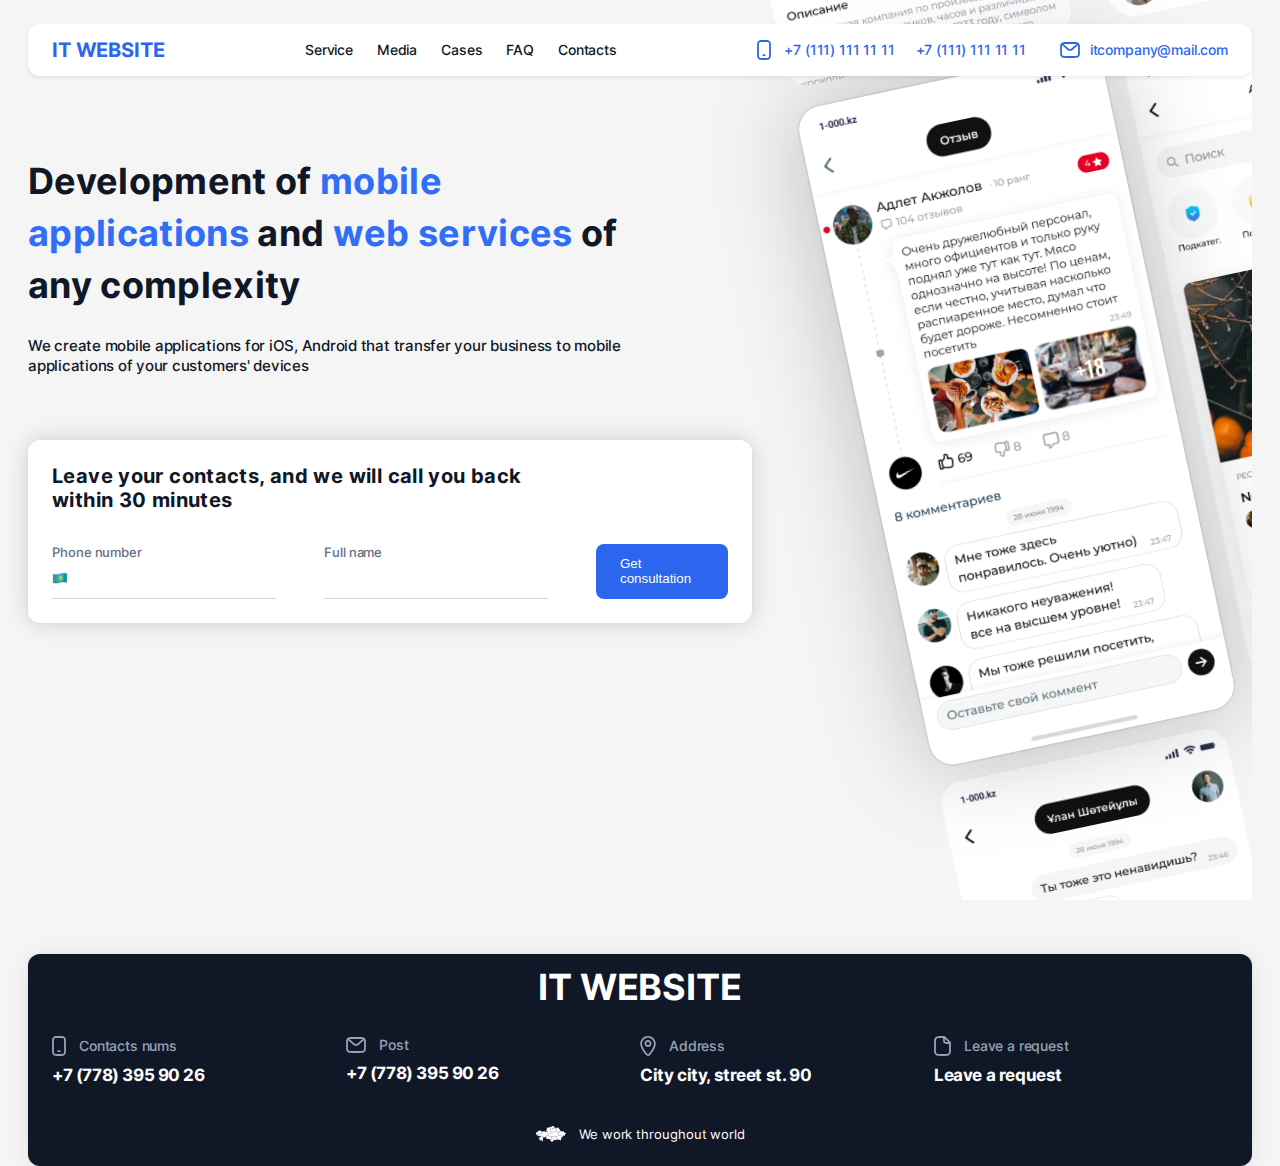
<file: index.html>
<!DOCTYPE html>
<html lang="en">
<head>
  <meta charset="UTF-8">
  <title>hello world from Дмитрий</title>
  <link rel="stylesheet" href="./style.css">
</head>
<body class="asd">
<div class="container">
  <div class="banner">
    <header class="page_header">
      <div class="logo_header">IT WEBSITE</div>
      <nav class="nav_header">
        <ul class="nav_wrapper">
          <li class="nav_item"><a href="#">Service</a></li>
          <li class="nav_item"><a href="#">Media</a></li>
          <li class="nav_item"><a href="#">Cases</a></li>
          <li class="nav_item"><a href="#">FAQ</a></li>
          <li class="nav_item"><a href="#">Contacts</a></li>
        </ul>
      </nav>
      <div class="contacts_header">
        <img class="contacts_img_header" src="./src/svg/phone-logo.svg" alt="">
        <div class="telephones_header">
          <a class="number_header" href="#">+7 (111) 111 11 11</a>
          <a class="number_header" href="#">+7 (111) 111 11 11</a>
        </div>
        <img class="email_img_header" src="./src/svg/mail-logo.svg" alt="">
        <div class="mail_header">
          <a class="email_header" href="#">itcompany@mail.com</a>
        </div>
      </div>
    </header>

    <div class="intro">
      <div class="description_intro">
        <h1 class="intro_title">Development of <span>mobile applications</span> and <span>web services</span> of any
          complexity</h1>
        <p class="intro_text">We create mobile applications for iOS, Android that transfer your business to mobile
          applications of your customers' devices</p>
      </div>
      <div class="contacts_us">
        <h4 class="contacts_us_title">Leave your contacts, and we will call you back within 30 minutes</h4>
        <form class="feed_back_form">
          <div class="feed_back_form_input feed_back_form_input_icon">
            <label for="phone">Phone number</label>
            <input id="phone" type="text">
          </div>
          <div class="feed_back_form_input">
            <label for="full_name">Full name</label>
            <input id="full_name" type="text">
          </div>
          <button class="feed_back_form_button" type="submit">Get consultation</button>
        </form>
      </div>
    </div>
  </div>
  <footer class="page_footer">
    <div class="logo_footer">IT WEBSITE</div>
    <div class="contacts_footer">
      <div class="contact_container">
        <div class="contact_element_top">
          <img class="bottom_img" src="./src/svg/phone-gray-logo.svg" alt="">
          <div class="contact_element_top_text">Contacts nums</div>
        </div>
        <div class="contact_element_bottom">+7 (778) 395 90 26</div>
      </div>
      <div class="contact_container">
        <div class="contact_element_top">
          <img class="bottom_img" src="./src/svg/mail-gray-logo.svg" alt="">
          <div class="contact_element_top_text">Post</div>
        </div>
        <div class="contact_element_bottom">+7 (778) 395 90 26</div>
      </div>
      <div class="contact_container">
        <div class="contact_element_top">
          <img class="bottom_img" src="./src/svg/loc-gray-logo.svg" alt="">
          <div class="contact_element_top_text">Address</div>
        </div>
        <div class="contact_element_bottom">City city, street st. 90</div>
      </div>
      <div class="contact_container">
        <div class="contact_element_top">
          <img class="bottom_img" src="./src/svg/doc-gray-logo.svg" alt="">
          <div class="contact_element_top_text">Leave a request</div>
        </div>
        <div class="contact_element_bottom">Leave a request</div>
      </div>
    </div>
    <div class="footer_bottom">
      <img src="./src/svg/county-logo.svg" alt="">
      <p class="footer_p">We work throughout world</p>
    </div>
  </footer>
</div>


</body>
</html>
</file>
<file: style.css>
@import "/src/assets/styles/fonts.css";
@import "./reset.css";

body{
  font-family: 'Inter', sans-serif;
  background: #F5F5F5;
}
.banner{
  background-image: url("./src/svg/back-image.svg");
  background-repeat: no-repeat;
  background-position: 630px -659px;
  min-height: 900px;
  flex-grow: 1;
}
.container{
  max-width: 1224px;
  width: 100%;
  margin: 0 auto;
  min-height: 100vh;
  display: flex;
  flex-direction: column;

}
.page_header{
  display: flex;
  justify-content: space-between;
  align-items: center;
  background: white;
  box-shadow: 0px 2px 4px rgba(0, 0, 0, 0.08);
  border-radius: 12px;
  margin-top: 24px;
  padding: 16px 24px;
}
.logo_header{
  font-weight: 700;
  font-size: 20px;
  line-height: 18px;
  letter-spacing: -0.154px;
  color: #2D66EE;
}
.nav_wrapper{
  display: flex;
}
.nav_item{
  margin-right: 24px;
}
.nav_item:last-of-type{
  margin-right: 0;
}
.nav_item a{
  font-style: normal;
  font-weight: 500;
  font-size: 14px;
  line-height: 18px;
  letter-spacing: -0.154px;
  color: #101828;
  text-decoration: none;
}
.contacts_header{
  display: flex;
  align-items: center;
}
.contacts_img_header{
  width: 14px;
  height: 20px;
}
.number_header{
  font-weight: 500;
  font-size: 14px;
  line-height: 18px;
  letter-spacing: -0.154px;
  color: #2D66EE;
  text-decoration: none;
  margin-left: 16px;
}
.number_header:first-of-type{
  margin-left: 13px;
}
.email_header{
   font-weight: 500;
   font-size: 14px;
   line-height: 18px;
   letter-spacing: -0.154px;
   color: #2D66EE;
   text-decoration: none;
  margin-left: 10px;
 }
.email_img_header{
  margin-left: 34px;
}
.intro{
  margin-top: 80px;
}
.description_intro{
  width: 600px;
  margin-bottom: 64px;
}
.intro_title{
  font-weight: 700;
  font-size: 36px;
  line-height: 144%;
  letter-spacing: 0.326451px;
  color: #101828;
  margin-bottom: 24px;
}
.intro_title span{
  color:#306FF5;
}
.intro_text{
  font-weight: 500;
  font-size: 15px;
  line-height: 20px;
  letter-spacing: -0.24px;
  color: #101828;
}
.contacts_us{
  width: 676px;
  padding: 24px;
  background-color: white;
  box-shadow: 0px 0px 2px rgba(0, 0, 0, 0.08), 0px 0px 24px rgba(0, 0, 0, 0.16);
  border-radius: 12px;
}
.contacts_us_title{
  font-weight: 700;
  font-size: 20px;
  line-height: 24px;
  letter-spacing: 0.38px;
  color: #101828;
  margin-bottom: 32px;
  width: 525px;
}
.feed_back_form{
  display: flex;
  justify-content: space-between;
}
.feed_back_form_button{
  padding: 11px 24px;
  background: #2D66EE;
  border-radius: 8px;
  border: none;
  color: white;
  text-align: left;
  cursor: pointer;
  width: 132px;
}
.feed_back_form_input{
  border-bottom:0.7px solid #D0D5DD;
  display: flex;
  flex-direction: column;
}
.feed_back_form_input label{
  font-weight: 500;
  font-size: 13px;
  line-height: 16px;
  letter-spacing: -0.078px;
  color: #667085;
}
.feed_back_form_input input{
  width: 224px;
  padding: 8px 0;
  border: none;
  font-weight: 400;
  font-size: 17px;
  line-height: 22px;
  letter-spacing: -0.408px;
  color: #151828;

}
.feed_back_form_input_icon input{
  width: 200px;
}
#phone{
  background-image: url("./src/svg/kazah-logo.svg");
  display: flex;
  background-repeat: no-repeat;
  background-position: left;
  padding-left: 24px;
}
.page_footer{
  background: #101828;
  box-shadow: 0px 0px 2px rgba(0, 0, 0, 0.08), 0px 2px 24px rgba(0, 0, 0, 0.08);
  border-radius: 12px;
  margin-top: 54px;
}
.logo_footer{
  font-weight: 700;
  font-size: 36px;
  line-height: 18px;
  letter-spacing: -0.154px;
  color: #FFFFFF;
  display: flex;
  justify-content: center;
  padding-top: 24px;
}
.contacts_footer{
  display: flex;
  justify-content: space-between;
  margin: 40px 24px;
}
.contact_container{
  /*display: flex;*/
}
.contact_element_top{
  font-weight: 500;
  font-size: 14px;
  line-height: 18px;
  letter-spacing: -0.154px;
  color: #98A2B3;
  width: 294px;
  margin-bottom: 8px;
  display: flex;
  align-items: center;
}
.contact_element_bottom{
  font-weight: 600;
  font-size: 17px;
  line-height: 22px;
  letter-spacing: -0.408px;
  color: #FFFFFF;
}
.contact_element_top_text{
  margin-left: 13px;
}
.footer_bottom{
  display: flex;
  justify-content: center;
  padding-bottom: 24px;
}
.footer_p{
  font-weight: 400;
  font-size: 13px;
  line-height: 16px;
  letter-spacing: -0.078px;
  color: #FFFFFF;
  margin-left: 12px;
}
</file>
